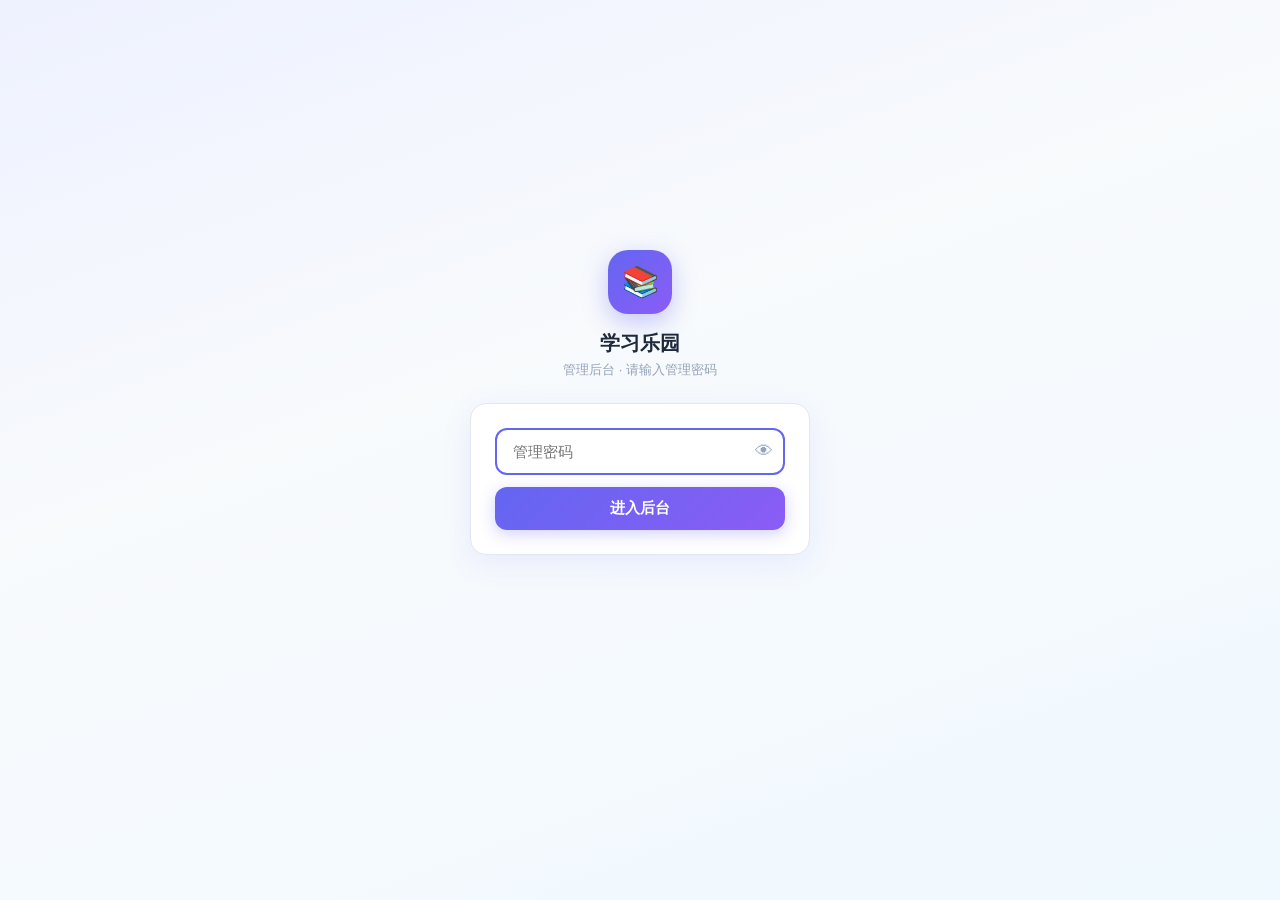
<file: admin.html>
<!DOCTYPE html>
<html lang="zh-CN">
<head>
<meta charset="UTF-8">
<meta name="viewport" content="width=device-width, initial-scale=1.0, maximum-scale=1.0, user-scalable=no, viewport-fit=cover">
<meta name="robots" content="noindex, nofollow">
<title>学习乐园 · 管理后台</title>
<link rel="stylesheet" href="style.css">
<style>
  /* 独立后台页：不用主站的顶栏/侧栏布局，独立后台风格 */
  *,*::before,*::after{box-sizing:border-box;margin:0;padding:0}
  html{font-size:16px;-webkit-tap-highlight-color:transparent}
  button{background:none;border:none;cursor:pointer;font-family:inherit;color:inherit}
  body{
    font-family:-apple-system,"PingFang SC","Hiragino Sans GB","Microsoft YaHei",sans-serif;
    background:linear-gradient(160deg,#eef2ff 0%,#f8fafc 40%,#f0f9ff 100%);
    color:#1e293b;min-height:100dvh;overflow-x:hidden;
    -webkit-user-select:none;user-select:none;
  }
  .content{width:100%;max-width:760px;margin:0 auto;padding:0 12px 48px}
</style>
</head>
<body>

<main class="content" id="app"></main>

<script>
  // 标记独立后台模式：admin.js 检测到后注册 window.initAdmin() 而不走 SPA 模块
  window.ADMIN_STANDALONE = true;
  // 提供 SPA 环境中的全局（admin.js 内部使用）
  window.$ = function(sel){ return document.getElementById(sel.replace(/^#/,'')); };
  window.registerModule = function(){};
</script>
<script src="modules/admin.js"></script>
<script>
  window.initAdmin();
</script>
</body>
</html>
</file>
<file: style.css>
/* ═══════════════════════════════════════════════════════════════
   SIMPLE-STUDY v2
   ═══════════════════════════════════════════════════════════════ */
*,*::before,*::after{box-sizing:border-box;margin:0;padding:0}
html{font-size:16px;-webkit-tap-highlight-color:transparent;height:100%}
button{background:none;border:none;cursor:pointer;font-family:inherit;color:inherit}
body{
  font-family:-apple-system,"PingFang SC","Hiragino Sans GB","Microsoft YaHei",sans-serif;
  background:#f0f4ff;color:#1e293b;min-height:100dvh;overflow-x:hidden;
  user-select:none;-webkit-user-select:none;
  display:flex;flex-direction:column
}
img,a{-webkit-user-drag:none;user-select:none}

/* ═══════════════════════════════════════════════════════════════
   MOBILE TOPBAR (shown <768px)
   ═══════════════════════════════════════════════════════════════ */
.topbar{display:none;position:fixed;top:0;left:0;right:0;z-index:100;background:linear-gradient(135deg,#6366f1,#8b5cf6)}
.topbar-row{display:flex;gap:6px;padding:max(6px,env(safe-area-inset-top,6px)) 12px 6px;overflow-x:auto;scrollbar-width:none;-webkit-overflow-scrolling:touch}
.topbar-row::-webkit-scrollbar{display:none}
.topbar-main{gap:8px}
.top-main{
  padding:6px 18px;border:none;border-radius:8px;cursor:pointer;
  font-size:14px;font-weight:700;white-space:nowrap;
  background:rgba(255,255,255,.2);color:#fff;transition:all .2s;letter-spacing:.5px
}
.top-main.active{background:#fff;color:#4f46e5;box-shadow:0 1px 4px rgba(0,0,0,.15)}
.top-main.disabled{opacity:.3;cursor:default;background:none}
.topbar-subs{flex-wrap:wrap;gap:8px;padding:2px 12px 10px}
.topbar-subs>[data-nav-group]{display:flex;flex-wrap:wrap;gap:8px;width:100%}
.top-group-label{font-size:11px;font-weight:800;color:rgba(255,255,255,.8);padding:4px 2px 0;white-space:nowrap;letter-spacing:1px}
.top-leaf{
  padding:4px 14px;border:1.5px solid rgba(255,255,255,.35);border-radius:6px;cursor:pointer;
  font-size:13px;font-weight:600;white-space:nowrap;
  background:rgba(255,255,255,.08);color:#fff;transition:all .2s
}
.top-leaf.active{background:#fff;color:#4f46e5;border-color:#fff;font-weight:800;box-shadow:0 2px 8px rgba(0,0,0,.12)}

/* ═══════════════════════════════════════════════════════════════
   DESKTOP SIDEBAR (shown >=768px)
   ═══════════════════════════════════════════════════════════════ */
.sidebar{
  display:none;position:fixed;top:0;left:0;bottom:0;width:220px;
  background:linear-gradient(180deg,#6366f1,#4f46e5);z-index:100;
  overflow-y:auto;overflow-x:hidden;
  box-shadow:2px 0 12px rgba(99,102,241,.3)
}
.sidebar-inner{padding:max(20px,env(safe-area-inset-top)) 0 20px}
.sidebar-brand{
  font-size:18px;font-weight:800;color:#fff;text-align:center;
  padding:0 16px 16px;border-bottom:1px solid rgba(255,255,255,.15);margin-bottom:8px
}

/* Nav tree */
.nav-tree{padding:0 8px}
.nav-item{
  display:block;width:100%;text-align:left;padding:10px 16px;
  border:none;border-radius:8px;cursor:pointer;
  font-size:14px;font-weight:500;transition:all .2s;margin-bottom:2px;
  background:none;color:inherit
}
.nav-top{color:#fff;font-weight:700;font-size:15px;background:rgba(255,255,255,.15)}
.nav-top.active{background:rgba(255,255,255,.25)}
.nav-top.disabled{opacity:.3;cursor:default;background:none}
.nav-group{margin:8px 0}
.nav-group-title{
  font-size:11px;font-weight:800;color:rgba(255,255,255,.75);
  padding:8px 16px 4px;letter-spacing:1.5px
}
.nav-leaf{color:rgba(255,255,255,.88);padding:8px 16px 8px 20px;font-size:13px;font-weight:600;border-radius:6px}
.nav-leaf:hover{background:rgba(255,255,255,.12);color:#fff}
.nav-leaf.active{background:#fff;color:#4f46e5;font-weight:800;box-shadow:0 2px 8px rgba(0,0,0,.15)}
.nav-children{padding-left:12px}

/* ═══════════════════════════════════════════════════════════════
   MAIN CONTENT
   ═══════════════════════════════════════════════════════════════ */
.content{
  flex:1;padding:16px;width:100%;
  animation:fadeSlide .25s ease;
  display:flex;flex-direction:column;align-items:center
}
.content>*{max-width:800px;width:100%}

/* ═══════════════════════════════════════════════════════════════
   SECTION TITLES
   ═══════════════════════════════════════════════════════════════ */
.section-title{font-size:clamp(14px,3.5vw,16px);font-weight:700;color:#6366f1;margin:0 0 4px;padding-left:4px}
.section-subtitle{font-size:clamp(11px,2.8vw,13px);color:#94a3b8;margin-bottom:12px;padding-left:4px}

/* ═══════════════════════════════════════════════════════════════
   PINYIN GRID
   ═══════════════════════════════════════════════════════════════ */
.pinyin-grid{
  display:grid;gap:clamp(6px,1.5vw,10px);
  grid-template-columns:repeat(auto-fill,minmax(clamp(64px,16vw,88px),1fr));
  margin-bottom:20px
}
.pinyin-card{
  display:flex;flex-direction:column;align-items:center;justify-content:center;
  padding:clamp(10px,2.5vw,16px) clamp(4px,1vw,8px) clamp(6px,1.5vw,10px);
  border-radius:12px;border:none;cursor:pointer;
  background:#fff;box-shadow:0 1px 3px rgba(0,0,0,.06);
  transition:all .2s;position:relative;min-height:clamp(54px,14vw,72px);
  -webkit-tap-highlight-color:transparent
}
.pinyin-card:active{transform:scale(.92)}
.pinyin-card.playing{background:#6366f1;color:#fff;transform:scale(1.05);box-shadow:0 4px 16px rgba(99,102,241,.35)}
.pinyin-card .pinyin-text{font-size:clamp(18px,4.5vw,24px);font-weight:700;line-height:1.2}
.pinyin-card .play-icon{font-size:clamp(9px,2.2vw,12px);color:#94a3b8;margin-top:4px}
.pinyin-card.playing .play-icon{color:rgba(255,255,255,.7)}
.pinyin-card.shengmu{border-left:3px solid #6366f1}
.pinyin-card.yunmu{border-left:3px solid #22c55e}
.pinyin-card.zhengti{border-left:3px solid #f59e0b}

/* ═══════════════════════════════════════════════════════════════
   PLACEHOLDER PAGES
   ═══════════════════════════════════════════════════════════════ */
.placeholder-page{
  display:flex;flex-direction:column;align-items:center;justify-content:center;
  padding:60px 20px;text-align:center;animation:fadeSlide .3s ease
}
.placeholder-page .icon{font-size:48px;margin-bottom:12px}
.placeholder-page h2{font-size:20px;font-weight:700;color:#1e293b;margin-bottom:6px}
.placeholder-page p{font-size:14px;color:#94a3b8;max-width:360px;line-height:1.6}
.placeholder-page .todo-list{margin-top:16px;text-align:left;color:#64748b;font-size:13px;line-height:1.8}

/* ═══════════════════════════════════════════════════════════════
   DICTATION (reused from v1, adapted for v2)
   ═══════════════════════════════════════════════════════════════ */
.dict-start{
  max-width:500px;margin:20px auto;background:#fff;border-radius:16px;
  padding:24px;box-shadow:0 1px 4px rgba(0,0,0,.06);text-align:center
}
.dict-start-icon{font-size:36px;margin-bottom:8px}
.dict-start-title{font-size:18px;font-weight:700;color:#1e293b;margin-bottom:4px}
.dict-start-sub{font-size:13px;color:#94a3b8;margin-bottom:16px}
.dict-start-categories{display:flex;gap:8px;flex-wrap:wrap;justify-content:center;margin-bottom:12px}
.dict-start-category{
  padding:8px 16px;border:2px solid #e2e8f0;border-radius:10px;background:#fff;
  font-size:14px;font-weight:600;cursor:pointer;transition:all .2s;color:#1e293b
}
.dict-start-category:hover{border-color:#6366f1}
.dict-start-category.selected{border-color:#6366f1;background:#eef2ff;color:#6366f1}
.dict-mode-row{display:flex;gap:10px;justify-content:center;margin-bottom:16px}
.dict-mode-btn{
  padding:8px 20px;border:2px solid #e2e8f0;border-radius:10px;background:#fff;
  font-size:14px;font-weight:600;cursor:pointer;transition:all .2s
}
.dict-mode-btn.active{border-color:#6366f1;background:#6366f1;color:#fff}
.dict-start-btn{
  padding:12px 36px;border:none;border-radius:12px;font-size:16px;font-weight:700;
  cursor:pointer;transition:all .2s;color:#fff
}
.dict-start-btn.idle{background:#cbd5e1;cursor:default}
.dict-start-btn.ready{background:linear-gradient(135deg,#6366f1,#8b5cf6);box-shadow:0 4px 16px rgba(99,102,241,.3)}
.dict-start-btn.ready:active{transform:scale(.95)}

/* Dictation fullscreen overlay */
.dict-overlay{
  display:none;position:fixed;inset:0;z-index:1000;
  background:#f0f4ff;flex-direction:column;
  overscroll-behavior:none
}
.dict-overlay.active{display:flex}
.dict-topbar{
  display:flex;align-items:center;justify-content:space-between;
  background:#fff;padding:max(8px,env(safe-area-inset-top)) 16px 8px;
  box-shadow:0 1px 4px rgba(0,0,0,.06);flex-shrink:0
}
.dict-topbar-left{display:flex;align-items:center;gap:10px}
.dict-mode-badge{
  padding:4px 12px;border-radius:6px;background:#eef2ff;color:#6366f1;
  font-size:13px;font-weight:700
}
.dict-countdown{font-size:13px;color:#94a3b8}
.dict-end-btn{
  padding:6px 16px;border:1.5px solid #e2e8f0;border-radius:8px;
  background:#fff;font-size:13px;font-weight:600;cursor:pointer;color:#64748b
}
.dict-end-btn:active{background:#f1f5f9}

.dict-practice{
  flex:1;display:none;flex-direction:column;align-items:center;
  justify-content:center;padding:16px;gap:12px
}
.dict-status{
  display:flex;align-items:center;gap:8px;font-size:16px;
  font-weight:700;color:#1e293b;margin-bottom:4px
}
.dict-status .state-icon{font-size:18px}
.dict-status .state-text{font-size:clamp(14px,3.5vw,18px)}
.dict-replay-btn{
  display:none;padding:4px 14px;border:1.5px solid #e2e8f0;border-radius:8px;
  background:#fff;font-size:12px;font-weight:600;cursor:pointer;color:#6366f1
}
.dict-replay-btn.show{display:inline-block}

.canvas-wrapper{
  position:relative;width:min(600px,90vw);aspect-ratio:2/1;
  background:#fff;border-radius:16px;box-shadow:0 2px 8px rgba(0,0,0,.06);
  overflow:hidden;border:2px solid #e2e8f0;transition:border-color .2s;
  display:flex;align-items:center;justify-content:center
}
.canvas-wrapper.writing{border-color:#a5b4fc}
.canvas-label{
  position:absolute;top:8px;left:12px;font-size:12px;color:#94a3b8;z-index:2;pointer-events:none
}
.handwrite-canvas{
  width:100%;height:100%;display:block;touch-action:none;cursor:crosshair;
  position:absolute;top:0;left:0;z-index:10
}
.dict-result-overlay{
  position:absolute;top:0;left:0;right:0;bottom:0;
  display:none;align-items:center;justify-content:center;
  flex-direction:column;z-index:5;pointer-events:none
}
.dict-result-overlay.show{display:flex}
.answer-text{font-size:clamp(40px,12vw,70px);font-weight:800;line-height:1}
.answer-sub{font-size:14px;color:#94a3b8;margin-top:4px}
.trace-guide{
  position:absolute;top:0;left:0;right:0;bottom:0;
  display:flex;align-items:center;justify-content:center;
  pointer-events:none;z-index:4;opacity:.15
}
.trace-guide.hidden{display:none}
.trace-guide span{font-size:clamp(100px,25vw,180px);font-weight:800;color:#6366f1;line-height:1;font-family:monospace}

.dict-hint-btn{
  display:none;padding:8px 24px;border:none;border-radius:10px;
  background:#f1f5f9;color:#64748b;font-size:14px;font-weight:600;cursor:pointer
}
.dict-next-btn{
  display:none;padding:10px 28px;border:none;border-radius:10px;
  background:linear-gradient(135deg,#6366f1,#8b5cf6);color:#fff;
  font-size:15px;font-weight:700;cursor:pointer;transition:all .2s;
  box-shadow:0 4px 16px rgba(99,102,241,.3)
}
.dict-next-btn.show{display:inline-block}
.dict-next-btn:active{transform:scale(.95)}

/* Review screen */
.dict-review{
  display:none;flex-direction:column;align-items:center;
  padding:24px 16px;overflow-y:auto;flex:1
}
.dict-review.active{display:flex}
.dict-review-title{font-size:20px;font-weight:800;color:#1e293b;margin-bottom:4px}
.dict-review-sub{font-size:13px;color:#94a3b8;margin-bottom:16px}
.dict-review-grid{
  width:100%;max-width:480px;display:flex;flex-direction:column;gap:8px;margin-bottom:16px
}
.dict-review-card{
  display:flex;align-items:center;gap:10px;padding:10px 12px;
  background:#fff;border-radius:10px;box-shadow:0 1px 3px rgba(0,0,0,.04);
  border:1px solid #f1f5f9
}
.dict-review-card .py{font-size:18px;font-weight:700;color:#1e293b;width:50px;text-align:center;flex-shrink:0}
.dict-review-card .py-img{width:48px;height:48px;border-radius:8px;object-fit:contain;border:1px solid #e2e8f0;background:#fafafa}
.dict-review-card .py-empty{width:48px;height:48px;border-radius:8px;background:#f8fafc;display:flex;align-items:center;justify-content:center;font-size:11px;color:#cbd5e1}
.dict-review-card .py-grade{display:flex;gap:6px;margin-left:auto}
.dict-review-card .py-grade button{
  width:44px;height:44px;border-radius:50%;border:2px solid #e2e8f0;
  font-size:20px;cursor:pointer;transition:all .15s;background:#fff;
  display:flex;align-items:center;justify-content:center;
  -webkit-tap-highlight-color:transparent
}
.dict-review-card .py-grade button:active{transform:scale(.85)}
.dict-review-card .py-grade .g-yes.active{background:#dcfce7;color:#16a34a;border-color:#86efac}
.dict-review-card .py-grade .g-no.active{background:#fee2e2;color:#dc2626;border-color:#fca5a5}
.dict-review-summary{font-size:clamp(16px,4vw,20px);font-weight:700;color:#1e293b;margin:8px 0}
.dict-review-actions{display:flex;gap:10px;flex-wrap:wrap;justify-content:center}
.dict-review-back-btn,.dict-action-btn{
  padding:12px 36px;border-radius:12px;border:none;
  font-size:16px;font-weight:600;cursor:pointer;transition:all .2s
}
.dict-review-back-btn{
  background:linear-gradient(135deg,#6366f1,#8b5cf6);color:#fff;
  box-shadow:0 4px 16px rgba(99,102,241,.3)
}
.dict-action-btn{background:#f1f5f9;color:#64748b}
.dict-action-btn:active,.dict-review-back-btn:active{transform:scale(.95)}

/* Certificate modal */
.cert-overlay{
  display:none;position:fixed;inset:0;z-index:1100;
  background:rgba(0,0,0,.4);backdrop-filter:blur(8px);
  align-items:center;justify-content:center;padding:16px
}
.cert-overlay.show{display:flex}
.cert-modal{
  background:#fff;border-radius:20px;padding:32px 24px 24px;
  max-width:400px;width:100%;text-align:center;
  box-shadow:0 20px 60px rgba(0,0,0,.15);
  border:4px solid transparent;background-clip:padding-box;
  position:relative;animation:certPop .35s ease
}
.cert-modal::before{
  content:'';position:absolute;inset:-4px;border-radius:22px;
  background:linear-gradient(135deg,#6366f1,#22c55e,#f59e0b,#ef4444,#6366f1);
  background-size:400% 400%;z-index:-1;animation:gradientShift 3s ease infinite
}
@keyframes gradientShift{0%{background-position:0% 50%}50%{background-position:100% 50%}100%{background-position:0% 50%}}
@keyframes certPop{0%{opacity:0;transform:scale(.8) translateY(20px)}100%{opacity:1;transform:scale(1) translateY(0)}}
.cert-title{font-size:24px;font-weight:800;color:#1e293b;margin-bottom:4px}
.cert-score{font-size:48px;font-weight:800;color:#6366f1;margin:8px 0}
.cert-score span{font-size:20px;font-weight:600;color:#94a3b8}
.cert-stars{font-size:28px;margin:4px 0 8px}
.cert-msg{font-size:15px;color:#64748b;margin-bottom:4px}
.cert-detail{font-size:12px;color:#94a3b8;margin-bottom:12px}
.cert-btn,.cert-save-btn,.cert-share-btn{
  padding:12px 24px;border-radius:12px;border:none;
  font-size:14px;font-weight:600;cursor:pointer;transition:all .2s;margin:4px
}
.cert-btn{background:linear-gradient(135deg,#6366f1,#8b5cf6);color:#fff;box-shadow:0 4px 16px rgba(99,102,241,.3)}
.cert-save-btn{border:1.5px solid #e2e8f0;background:#fff;color:#64748b}
.cert-share-btn{background:#6366f1;color:#fff}

/* ═══════════════════════════════════════════════════════════════
   ANIMATIONS
   ═══════════════════════════════════════════════════════════════ */
@keyframes fadeSlide{0%{opacity:0;transform:translateY(8px)}100%{opacity:1;transform:translateY(0)}}
@keyframes fadeIn{0%{opacity:0}100%{opacity:1}}

/* ═══════════════════════════════════════════════════════════════
   RESPONSIVE
   ═══════════════════════════════════════════════════════════════ */
@media(max-width:767px){
  .sidebar{display:none !important}
  .topbar{display:block}
  .content{max-width:100%;padding:12px;margin-top:60px}
}
@media(min-width:768px){
  .topbar{display:none !important}
  .sidebar{display:block}
  .content{margin-left:220px;padding:24px;padding-top:calc(24px + env(safe-area-inset-top));width:calc(100% - 220px)}
}
@media(min-width:1024px){
  .content{padding:32px}
}
@media(min-width:1200px){
  .sidebar{width:240px}
  .content{margin-left:240px;width:calc(100% - 240px)}
}
</file>
